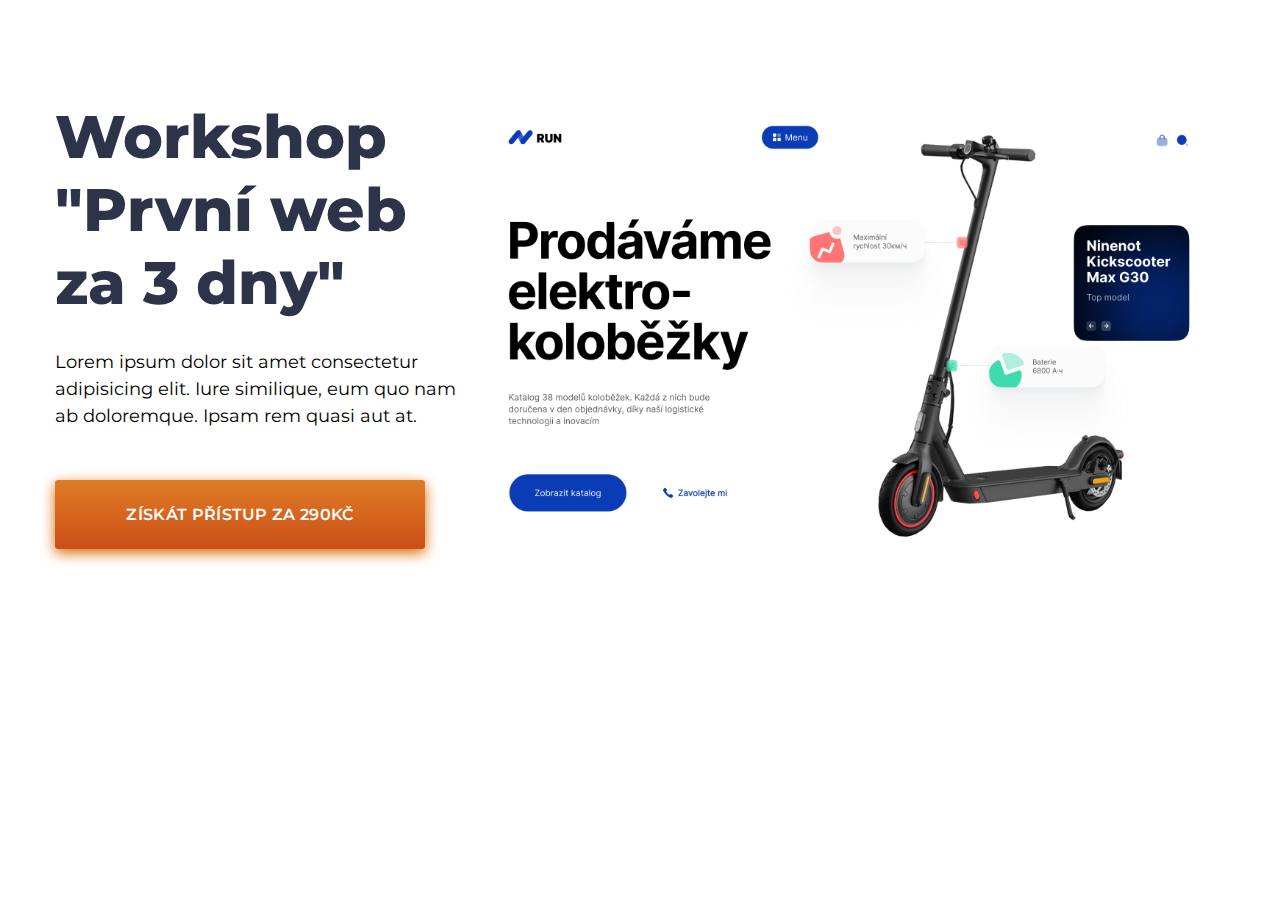
<file: code.html>
<!DOCTYPE html>
<html lang="en">
<head>
    <meta charset="UTF-8">
    <meta name="viewport" content="width=device-width, initial-scale=1.0">
    <title>Document</title>
    <link rel="stylesheet" href="css/main.css">
    <link href="https://fonts.googleapis.com/css2?family=Montserrat:ital,wght@0,300;0,400;0,600;0,700;1,300&display=swap" rel="stylesheet"></head>
</head>
<body>
    <main>
        <section class="code">
            <div class="container">
                <div class="code-block">
                    <div class="code-text">
                        <h1 class="code-header">Workshop "První web za 3 dny"</h1>
                        <p class="code-desc">Lorem ipsum dolor sit amet consectetur adipisicing elit. Iure similique, eum quo nam ab doloremque. Ipsam rem quasi aut at.</p>
                        <a href="" class="code-button">Získát přístup za 290kč</a>
                    </div>
                    <div class="code-right">
                        <img src="img/kod.png" alt="" class="code-image">
                    </div>
                </div>
            </div>
        </section>
    </main>
</body>
</html>
</file>
<file: css/main.css>
* {
  box-sizing: border-box;
  margin: 0;
  padding: 0;
}

body {
  font-family: 'Montserrat', sans-serif;
  overflow-x: hidden;
}

.container {
  max-width: 1170px;
  width: 96%;
  margin: auto;
}

.container-x {
  max-width: 1000px;
}

@media (max-width: 640px) {
  .container {
    width: 90%;
  }
}

.header {
  padding: 10px 0;
}

.header.black {
  background-color: #131313;
  color: #fff;
}

.header-nav {
  display: flex;
  align-items: center;
  justify-content: space-between;
}

.header-menu {
  display: flex;
}

.header-menu__item {
  margin-right: 20px;
  position: relative;
  cursor: pointer;
  padding: 20px 0;
  font-size: 14px;
  color: #6f809a;
}

.header-menu__item a {
  text-decoration: none;
  color: inherit;
  color: #6f809a;
}

.header-menu__item--dropdown:hover .header-menu__dropdown {
  display: block;
}

.header-menu__item--dropdown:hover .arrow-down {
  border-bottom: 5px solid black;
  border-top: 0px solid black;
}

.header-menu__dropdown {
  display: none;
  position: absolute;
  left: 50%;
  transform: translateX(-50%);
  background-color: #f9f9f9;
  min-width: 160px;
  max-width: 300px;
  box-shadow: 0 10px 13px rgba(38, 55, 66, 0.2);
  border-top: 4px solid #6f809a;
  z-index: 1;
  padding: 20px 0;
  margin-top: 16px;
}

.header-menu__dropdown:before {
  content: "";
  position: absolute;
  width: 0;
  height: 0;
  border-color: transparent transparent #6f809a;
  border-style: solid;
  border-width: 0 10px 8px;
  top: -0.625rem;
  left: 50%;
  transform: translateX(-50%);
}

.header-menu__dropdown a {
  color: black;
  padding: 10px 30px;
  text-decoration: none;
  white-space: nowrap;
  display: block;
  text-align: left;
  font-size: 14px;
  color: #6f809a;
}

.header-menu__dropdown a:hover {
  background-color: #e0e2e7;
}

.header-logo img {
  max-width: 150px;
}

.dropbtn {
  display: flex;
  align-items: center;
}

.dropbtn .arrow-down {
  margin-left: 10px;
  width: 0;
  height: 0;
  border-left: 5px solid transparent;
  border-right: 5px solid transparent;
  border-top: 5px solid black;
}

.offer {
  max-height: 50.625rem;
  min-height: 36.25rem;
  height: calc(100vh - 10rem);
  padding: 50px 0;
  background-color: #290A6B;
  color: #fff;
  position: relative;
  display: flex;
  flex-direction: column;
  justify-content: center;
}

.offer-content {
  max-width: 600px;
}

.offer-reg {
  font-size: 18px;
  font-weight: 600;
  background-color: #d84940;
  color: #fff;
  text-decoration: none;
  border-radius: 5px;
  padding: 15px 35px;
  margin-top: 25px;
  display: inline-block;
}

.offer-desc {
  font-size: 18px;
  margin-top: 30px;
  line-height: 1.5;
}

.offer-small {
  display: block;
  max-width: 200px;
  margin-top: 20px;
  font-size: 15px;
  font-weight: 300;
  font-style: italic;
}

.offer-title {
  font-size: 62px;
  line-height: 1;
  font-weight: 700;
  margin: 0;
  letter-spacing: -1px;
}

.arrow {
  border: solid black;
  border-width: 0 2px 2px 0;
  display: inline-block;
  padding: 10px;
  position: absolute;
  left: 50%;
  transform: translateX(-50%) rotate(45deg);
  border-color: #fff;
  bottom: 50px;
  cursor: pointer;
}

.arrow:hover {
  border-width: 0 3px 3px 0;
}

.profese {
  padding: 70px 0;
}

.h2 {
  color: #323641;
  font-size: 40px;
  text-align: center;
  line-height: 1.2;
}

.subheadline {
  text-align: center;
  color: #6f809a;
  display: block;
}

.timer {
  text-align: center;
  color: #d84940;
  text-transform: uppercase;
  display: block;
}

.code {
  padding: 100px 0;
}

.code-block {
  display: flex;
  justify-content: space-between;
}

.code-header {
  font-size: 60px;
  font-weight: 800;
  line-height: 73px;
  color: #2D3348;
}

.code-text {
  max-width: 600px;
}

.code-button {
  max-width: 370px;
  width: 100%;
  padding: 25px 0 25px;
  background: linear-gradient(180deg, #E07C26 0%, #CA4F18 100%);
  box-shadow: 0px 4px 14px #d76901;
  appearance: none;
  display: flex;
  align-items: center;
  justify-content: center;
  text-decoration: none;
  color: #ffffff;
  text-transform: uppercase;
  font-weight: 600;
  border: none;
  border-radius: 3px;
  letter-spacing: 0.02em;
  margin-top: 50px;
}

.code-desc {
  font-size: 18px;
  margin-top: 30px;
  line-height: 1.5;
}

.code-image {
  width: 100%;
}

.home {
  background-color: #131313;
  position: relative;
}

.home-wrap {
  display: flex;
}

.home-content {
  width: 50%;
  padding-top: 120px;
  padding-bottom: 200px;
}

.home-image {
  width: 50%;
  position: relative;
}

.home-pank {
  width: 800px;
  position: absolute;
  left: -16%;
  bottom: 0;
}

@media (max-width: 960px) {
  .home-pank {
    width: 500px;
  }
}

.home-robot {
  display: none;
}

@media (max-width: 640px) {
  .home-robot {
    display: block;
  }
}

.home-small {
  color: #FBF500;
  font-size: 19px;
  font-weight: 700;
  margin-bottom: 25px;
  display: inline-block;
}

.home-title {
  font-size: 60px;
  font-weight: 700;
  color: #fff;
  text-transform: uppercase;
  line-height: 1.2;
  margin-bottom: 25px;
}

.home-desc {
  font-size: 18px;
  color: #fff;
  margin-bottom: 45px;
  line-height: 1.4;
}

.home .wave {
  position: absolute;
  width: 100%;
  bottom: 0;
}

.home-expirience {
  display: flex;
  color: #6f809a;
  align-items: center;
  max-width: 280px;
  font-size: 16px;
  line-height: 1.3;
  margin-top: 30px;
}

.home-expirience img {
  width: 25px;
  height: 25px;
  margin-right: 10px;
}

.button {
  background-color: #00BCD8;
  text-decoration: none;
  color: #fff;
  padding: 17px 35px;
  font-weight: 600;
  font-size: 18px;
  border-radius: 5px;
  display: inline-block;
}

.h2 {
  color: #323641;
  font-weight: 700;
}

.learn {
  padding: 80px 0;
}

.learn-header {
  margin-bottom: 90px;
  text-align: left;
  font-size: 40px;
}

.learn-block {
  display: flex;
  justify-content: space-between;
  flex-wrap: wrap;
}

.learn-block__item {
  width: 25%;
  padding: 0 15px;
  display: flex;
  flex-direction: column;
  margin-bottom: 50px;
}

@media (max-width: 1024px) {
  .learn-block__item {
    width: 50%;
  }
}

@media (max-width: 640px) {
  .learn-block__item {
    width: 100%;
  }
}

.learn-block__item div {
  background-color: #131313;
  border-radius: 50%;
  width: 150px;
  height: 150px;
  display: flex;
  justify-content: center;
  align-items: center;
  margin-bottom: 35px;
}

.learn-block__item div img {
  width: 100px;
}

.learn-block__item p {
  max-width: 90%;
  color: #67819c;
  line-height: 1.5;
  font-weight: 300;
  font-size: 16px;
}

.learn-block__item h3 {
  margin-bottom: 15px;
  font-weight: 700;
  font-size: 20px;
}

.info {
  background-color: #131313;
  padding: 140px 0;
}

.info-header {
  color: #fff;
  text-align: left;
  margin-bottom: 50px;
  margin-left: 200px;
}

.info-block {
  display: flex;
}

.info-item {
  box-shadow: 0.1875rem -0.1875rem 0.5625rem -0.125rem #7a7a7a;
  padding: 30px;
  background-color: #fff;
  width: 380px;
  padding: 30px 30px 70px 30px;
  border-radius: 5px;
  position: relative;
  height: auto !important;
  cursor: grab;
}

.info-item .index {
  position: absolute;
  top: 20px;
  left: 20px;
  font-size: 25px;
  font-weight: 700;
}

.info-item .title {
  font-weight: 600;
  font-size: 22px;
  margin-bottom: 15px;
}

.info-item .text {
  line-height: 1.7;
  color: #6f809a;
  font-size: 16px;
}

.info-item .icon {
  width: 120px;
  margin: 30px auto 50px;
}

.info-item .icon img {
  width: 100%;
}

.info .swiper-wrapper {
  min-height: 100%;
}

.program {
  background-color: #131313;
  padding-bottom: 50px;
}

.program-block {
  background: #fff;
  padding: 60px;
}

@media (max-width: 768px) {
  .program-block {
    padding: 40px 30px;
  }
}

.program-block h3 {
  margin-bottom: 30px;
  font-size: 30px;
  color: #313640;
}

.program-header {
  font-size: 36px;
  color: #fff;
  text-align: left;
}

.program-items {
  display: flex;
  flex-wrap: wrap;
  align-items: flex-start;
}

.program-item {
  width: 31%;
  display: flex;
  border-radius: 10px;
  cursor: pointer;
  margin-bottom: 25px;
  padding: 10px 10px 10px 0;
  position: relative;
}

@media (max-width: 1024px) {
  .program-item {
    width: 48%;
  }
}

@media (max-width: 768px) {
  .program-item {
    width: 100%;
    margin-bottom: 10px;
    padding: 0;
  }
  .program-item:before {
    content: "";
    display: block;
    background-color: #d84940;
    font-weight: 800;
    position: absolute;
    left: -20px;
    top: 50%;
    transform: translateY(-50%);
    width: 10px;
    height: 2px;
  }
}

@media (min-width: 768px) {
  .program-item:hover {
    background-color: #f3f3f3;
  }
}

.program-item img {
  width: 40px;
  display: block;
  margin: auto;
}

@media (max-width: 768px) {
  .program-item > div {
    display: none;
  }
}

.program-item svg {
  width: 50px;
}

.program-item p {
  font-size: 18px;
  color: #2b333e;
  margin-left: 15px;
  line-height: 1.5;
}

@media (max-width: 768px) {
  .program-item p {
    margin-left: 0;
  }
}

.program-item div {
  min-width: 50px;
}

.plus {
  position: relative;
  margin-top: -25px;
  color: #2b333e;
  font-size: 18px;
  padding-left: 18px;
  max-width: 500px;
}

@media (max-width: 1024px) {
  .plus {
    margin-top: 0px;
  }
}

@media (max-width: 768px) {
  .plus {
    margin-top: 20px;
    padding-left: 0;
  }
}

.plus:before {
  position: absolute;
  top: 0;
  left: 0;
  content: "+";
  display: inline-block;
  color: #08b7dd;
  font-weight: 700;
  font-size: 18px;
  padding-right: 5px;
}

@media (max-width: 768px) {
  .plus:before {
    left: -20px;
  }
}

.why {
  background-color: #131313;
  color: #fff;
  padding-top: 90px;
  padding-bottom: 70px;
}

.why-header {
  font-size: 40px;
  font-weight: 800;
  margin-bottom: 90px;
}

.why-me {
  display: flex;
  margin-bottom: 90px;
}

.why-me img {
  width: 90px;
  height: 90px;
  margin-right: 40px;
  margin-bottom: 20px;
}

.why-ahoj {
  font-size: 18px;
  margin-bottom: 10px;
  background-color: #242424;
  display: block;
  padding: 20px 40px;
  border-radius: 5px;
  position: relative;
}

.why-ahoj::before {
  content: '';
  border: 10px solid transparent;
  border-right-color: #242424;
  border-left: 0;
  display: block;
  position: absolute;
  top: 50%;
  left: -0.625rem;
  transform: translateY(-50%);
}

.why-small {
  color: #5f5f5f;
  font-size: 14px;
}

.why-block {
  display: flex;
  justify-content: space-between;
  flex-wrap: wrap;
}

.why-item {
  width: 25%;
  position: relative;
  padding: 0 20px;
  margin-bottom: 40px;
}

@media (max-width: 1024px) {
  .why-item {
    width: 50%;
    margin-bottom: 80px;
  }
}

@media (max-width: 768px) {
  .why-item {
    width: 100%;
  }
}

.why-item__index {
  position: absolute;
  top: 0;
  left: 15px;
  color: #fbf500;
  font-weight: 700;
  font-size: 16px;
}

.why-item__image {
  width: 140px;
  height: 140px;
  border-radius: 50%;
  background-color: #222;
  display: flex;
  justify-content: center;
  align-items: center;
  margin-bottom: 30px;
}

.why-item__image img {
  width: 90px;
}

.why-item__header {
  color: #fbf500;
  font-size: 16px;
  margin-bottom: 10px;
}

.why-item__text {
  font-size: 14px;
  line-height: 1.6;
  font-weight: 300;
}

.teacher {
  padding: 100px 0;
  background-color: #131313;
}

.teacher-block {
  display: flex;
  background-color: #fff;
  align-items: stretch;
  overflow: hidden;
  position: relative;
}

.teacher-info {
  padding: 40px 0 40px 65px;
  width: 60%;
}

@media (max-width: 1024px) {
  .teacher-info {
    width: 100%;
    padding: 40px;
  }
}

.teacher-info p {
  font-size: 16px;
  color: #6f809a;
}

.teacher-header {
  font-size: 36px;
  padding-bottom: 30px;
}

.teacher-plus {
  padding-left: 15px;
  margin-bottom: 15px;
}

.teacher-plus li {
  font-size: 16px;
  line-height: 1.5;
  color: #6f809a;
}

.teacher-image {
  width: 40%;
  position: relative;
}

.teacher-image img {
  position: absolute;
  max-width: 100%;
  max-height: 100%;
  display: block;
  left: 41%;
  bottom: -7.1875rem;
  transform: translateX(-50%);
}

.teacher-name {
  position: absolute;
  color: #abb5c3;
  text-align: right;
  top: 40px;
  right: 30px;
  line-height: 1.5;
}

.money {
  background-color: #131313;
  color: #fff;
  padding: 100px 0;
}

.money-header {
  color: #fbf500;
  margin-right: 30px;
  font-size: 60px;
  white-space: nowrap;
  font-weight: 700;
}

.money-amount {
  display: flex;
  align-items: center;
  margin-bottom: 40px;
}

@media (max-width: 768px) {
  .money-amount {
    flex-direction: column;
    align-items: start;
  }
}

@media (max-width: 768px) {
  .money-position {
    margin-top: 10px;
  }
}

.money-position p {
  font-size: 24px;
  font-weight: 700;
  margin-bottom: 5px;
}

.money-position span {
  font-size: 16px;
}

.money-block {
  display: flex;
  align-items: center;
}

@media (max-width: 1024px) {
  .money-block {
    flex-direction: column-reverse;
  }
}

.money-info {
  width: 55%;
}

@media (max-width: 1024px) {
  .money-info {
    width: 70%;
    margin-top: 50px;
  }
}

@media (max-width: 768px) {
  .money-info {
    width: 100%;
  }
}

.money-image {
  width: 45%;
}

@media (max-width: 1024px) {
  .money-image {
    width: 50%;
  }
}

@media (max-width: 768px) {
  .money-image {
    width: 100%;
  }
}

.money-image img {
  width: 100%;
}

.money-company {
  display: flex;
  justify-content: flex-start;
  align-items: center;
}

@media (max-width: 640px) {
  .money-company {
    flex-wrap: wrap;
  }
}

.money-company img {
  width: 120px;
  height: auto;
  opacity: .3;
  margin-right: 45px;
}

@media (max-width: 640px) {
  .money-company img {
    width: 100px;
    margin-right: 20px;
    margin-bottom: 20px;
  }
}

.money-text {
  margin-bottom: 60px;
  width: 85%;
}

.money-text p {
  margin-bottom: 10px;
  color: #e8e8e8;
  line-height: 2;
  font-weight: 300;
}

.project {
  padding-top: 100px;
  background-color: #f5f5f5;
  overflow: hidden;
}

.project-block {
  display: flex;
  margin-bottom: -5px;
}

.project-block__item {
  margin: 0 25px;
  max-width: 370px;
}

.project-block__item img {
  width: 100%;
}

.project-header {
  color: #323641;
  font-size: 36px;
  margin-bottom: 20px;
  text-align: center;
  line-height: 1.2;
}

.project-sub {
  width: 62%;
  display: block;
  margin: auto;
  font-size: 18px;
  margin-bottom: 50px;
  text-align: center;
  line-height: 1.7;
  color: #6e6e6e;
}

.diplom {
  background-color: #131313;
  color: #fff;
  padding: 100px 0;
}

.diplom-block {
  display: flex;
  align-items: center;
  justify-content: space-between;
}

@media (max-width: 1024px) {
  .diplom-block {
    flex-direction: column;
  }
}

.diplom-image img {
  width: 100%;
  max-width: 700px;
}

@media (max-width: 768px) {
  .diplom-image img {
    max-width: 500px;
  }
}

.diplom-header {
  font-size: 36px;
  margin-bottom: 20px;
  line-height: 1.2;
}

.diplom-info {
  max-width: 400px;
}

@media (max-width: 1024px) {
  .diplom-info {
    max-width: 600px;
    margin-top: 50px;
  }
}

@media (max-width: 768px) {
  .diplom-info {
    max-width: 500px;
  }
}

.diplom-info p {
  margin-bottom: 33px;
  font-size: 16px;
  font-weight: 300;
  line-height: 24px;
}

.letter {
  padding: 100px 0;
}

.letter-block {
  display: flex;
}

@media (max-width: 1024px) {
  .letter-block {
    flex-direction: column;
  }
}

.letter-header {
  color: #323641;
  font-size: 36px;
  margin-bottom: 20px;
  font-weight: 700;
  line-height: 1.2;
}

.letter-small {
  width: 60%;
  font-size: 18px;
  color: #6f809a;
}

.letter-name {
  display: flex;
  align-items: center;
  margin-bottom: 30px;
}

@media (max-width: 640px) {
  .letter-name {
    flex-direction: column;
    align-items: flex-start;
  }
}

.letter-name img {
  max-width: 110px;
  width: 100%;
  margin-right: 30px;
}

.letter-name h2 {
  font-size: 30px;
  line-height: 24px;
  font-weight: 700;
  color: #323641;
  margin-bottom: 10px;
}

@media (max-width: 640px) {
  .letter-name h2 {
    margin-top: 20px;
  }
}

.letter-name h3 {
  font-weight: 700;
  color: #323641;
  font-size: 16px;
}

.letter-left {
  width: 45%;
}

@media (max-width: 1024px) {
  .letter-left {
    width: 100%;
  }
}

.letter-date {
  padding-top: 130px;
  padding-left: 90px;
}

@media (max-width: 1024px) {
  .letter-date {
    padding: 0;
  }
}

.letter-date span {
  color: #00bcd8;
  font-weight: 600;
  font-size: 18px;
}

.letter-right {
  width: 55%;
}

@media (max-width: 1024px) {
  .letter-right {
    width: 100%;
  }
}

.letter-me {
  padding: 45px 55px;
  box-shadow: 0 0 9px -2px #7a7a7a;
  background-color: #fff;
  display: flex;
  flex-direction: column;
  border-radius: 5px;
}

@media (max-width: 1024px) {
  .letter-me {
    margin-top: 50px;
    padding: 25px 35px;
  }
}

.letter-skill {
  margin-bottom: 25px;
}

.letter-skill:last-child {
  margin-bottom: 0;
}

.letter-skill h3 {
  font-size: 26px;
  margin-bottom: 20px;
  font-weight: 700;
  color: #323641;
}

.letter-skill ul {
  margin-left: 25px;
}

.letter-skill ul li {
  padding-left: 10px;
  margin-bottom: 5px;
  list-style: outside;
  color: #6f809a;
}

.ask {
  background-color: #131313;
  color: #fff;
  padding: 100px 0;
}

.ask-header {
  font-size: 36px;
  margin-bottom: 40px;
  line-height: 1.2;
  font-weight: 700;
}

.ask-more {
  display: flex;
  justify-content: center;
  margin-top: 35px;
}

.ask-more a {
  color: #00bcd8;
  font-size: 20px;
  font-weight: 700;
  text-decoration: none;
  border-bottom: 2px solid #00bcd8;
  transition-property: filter, border-bottom-color;
  transition-duration: .2s;
}

#accordion-fullprogram > li {
  list-style: none;
  width: 100%;
  margin-bottom: 10px;
  border-radius: 10px;
  box-shadow: 0 0 0.25rem 0.25rem #eee;
}

#accordion-fullprogram > li label {
  font-size: 18px;
  cursor: pointer;
  position: relative;
  font-weight: 600;
  display: flex;
  justify-content: space-between;
  align-items: center;
  background-color: #fff;
  border-top-left-radius: 10px;
  border-top-right-radius: 10px;
  border-bottom-left-radius: 10px;
  border-bottom-right-radius: 10px;
  overflow: hidden;
}

#accordion-fullprogram > li label > .open {
  display: flex;
  flex-basis: 60%;
  justify-content: space-between;
  align-items: center;
  padding: 15px 20px 15px 25px;
  border-right: 1px solid #eee;
}

#accordion-fullprogram > li label > .open img {
  width: 50px;
  height: 50px;
}

#accordion-fullprogram > li label > .open span {
  font-size: 22px;
  color: #333;
  font-weight: 600;
  word-break: break-word;
  padding-right: 15px;
}

#accordion-fullprogram > li label .fullprogram-info {
  display: flex;
  flex-basis: 40%;
  justify-content: space-between;
  align-items: center;
  padding: 15px 10px 15px 20px;
}

#accordion-fullprogram > li label .fullprogram-info__name {
  font-size: 12px;
  color: #323641;
  border: 1px solid #eee;
  border-radius: 20px;
  text-align: center;
  padding: 4px 12px;
  font-weight: 400;
}

#accordion-fullprogram > li label .fullprogram-info__duration {
  display: flex;
  flex-direction: column;
  align-items: flex-end;
}

#accordion-fullprogram > li label .fullprogram-info__duration b {
  font-size: 18px;
  font-weight: 600;
  color: #333;
}

#accordion-fullprogram > li label .fullprogram-info__duration span {
  font-size: 13px;
  font-weight: 400;
  color: #333;
}

#accordion-fullprogram > li label .fullprogram-info__arrow {
  width: 44px;
  height: 44px;
  border-radius: 50%;
  background-color: #f5f5f5;
  margin-left: 30px;
  position: relative;
}

#accordion-fullprogram > li label .fullprogram-info__arrow:after {
  content: "";
  position: absolute;
  top: 50%;
  left: 50%;
  width: 0;
  height: 0;
  border-color: #000 transparent transparent;
  border-style: solid;
  border-width: 14px 7px 0;
  transform: translate(-50%, -50%) rotate(0deg);
  transition: transform .3s ease-in-out,top .3s ease-in-out;
}

#accordion-fullprogram > li label .fullprogram-info__wrap {
  display: flex;
  align-items: center;
}

#accordion-fullprogram .content-fullprogram {
  background-color: #f5f5f5;
  padding: 0;
  line-height: 26px;
  max-height: 0;
  overflow: hidden;
  font-weight: 300;
  border-bottom-left-radius: 10px;
  border-bottom-right-radius: 10px;
}

#accordion-fullprogram .content-fullprogram p {
  font-size: 16px;
}

#accordion > li {
  margin-left: 35px;
}

#accordion li {
  list-style: none;
  margin-bottom: 10px;
  padding: 4px;
  border-radius: 10px;
}

#accordion li input[type="radio"]:checked + label:before {
  background-color: #00bcd8;
}

#accordion li label {
  font-size: 18px;
  cursor: pointer;
  position: relative;
  font-weight: 600;
}

@media (max-width: 1024px) {
  #accordion li label {
    line-height: 1.7;
  }
}

#accordion li label:before {
  content: '';
  position: absolute;
  left: -35px;
  top: 50%;
  transform: translateY(-50%);
  width: 10px;
  height: 10px;
  display: block;
  border-radius: 50%;
  border: 3px solid #00bcd8;
}

#accordion li label span {
  background: linear-gradient(90deg, #abb4c4 33%, rgba(255, 255, 255, 0) 0) repeat-x bottom/6px 2px;
  padding-bottom: 5px;
}

#accordion .content, #accordion .content-fullprogram {
  padding-left: 0px;
  padding-top: 20px;
  line-height: 26px;
  max-height: 0;
  overflow: hidden;
  transition: max-height 0.5s;
  font-weight: 300;
}

#accordion .content p, #accordion .content-fullprogram p {
  font-size: 16px;
}

#accordion label + input[type="radio"] {
  display: none;
}

#accordion input[type="radio"] {
  display: none;
}

#accordion input[type="radio"]:checked + label + .content {
  max-height: 400px;
}

#accordion-fullprogram label + input[type="radio"] {
  display: none;
}

#accordion-fullprogram label + input[type="radio"]:checked + .content-fullprogram {
  max-height: 100%;
  padding: 25px 15px;
}

#accordion-fullprogram label + input[type="radio"]:checked {
  border-bottom-left-radius: 0px;
  border-bottom-right-radius: 0px;
}

.pay {
  padding: 100px 0 200px 0;
  color: #fff;
  background-color: #131313;
}

.pay-header {
  text-align: center;
  font-size: 36px;
  margin-bottom: 20px;
  padding: 0 15px;
  line-height: 1.2;
  font-weight: 700;
}

.pay-text {
  position: relative;
}

.pay-guarantee {
  position: absolute;
  top: 0;
  right: 30px;
  transform: rotate(-15deg);
}

.pay-info {
  font-size: 18px;
  font-weight: 300;
  text-align: center;
}

.pay-tabs {
  margin: 40px 0;
  width: 100%;
}

.pay-wrap {
  position: relative;
}

.pay-wrap .sale {
  position: absolute;
  width: 140px;
  height: 140px;
  font-size: 18px;
  top: 110px;
  right: -96px;
  display: flex;
  z-index: 99;
  flex-direction: column;
  align-items: center;
  justify-content: center;
  background-image: url("../img/sale.svg");
  background-size: contain;
  background-repeat: no-repeat;
  background-position: 50%;
  text-align: center;
  color: #000;
  line-height: 1.1;
  animation: pulse 5s ease-in-out 0s infinite;
}

@media (max-width: 1200px) {
  .pay-wrap .sale {
    top: 85px;
    right: -10px;
  }
}

@media (max-width: 640px) {
  .pay-wrap .sale {
    top: 182px;
    width: 100px;
    height: 100px;
  }
}

.pay-wrap .sale-percent {
  font-size: 36px;
  font-weight: 700;
}

@media (max-width: 640px) {
  .pay-wrap .sale-percent {
    font-size: 22px;
  }
}

.pay-wrap .sale-text {
  font-size: 18px;
}

@media (max-width: 640px) {
  .pay-wrap .sale-text {
    font-size: 14px;
  }
}

.pay-block {
  display: flex;
  justify-content: space-between;
}

.pay-buy-wrap {
  display: flex;
  justify-content: space-between;
  color: #fff;
  background-color: #ed591a;
  padding: 25px 35px;
  border-top: none;
}

.pay-buy-wrap__item strong {
  font-size: 80px;
  font-weight: 300;
  letter-spacing: -1px;
  line-height: 1;
  margin-right: 70px;
}

@media (max-width: 640px) {
  .pay-buy-wrap__item strong {
    font-size: 60px;
    margin-right: 40px;
  }
}

.pay-buy-wrap__item .date {
  font-size: 18px;
  font-weight: 300;
  margin-bottom: 16px;
  display: inline-block;
}

.pay-buy-wrap__item--price {
  display: flex;
  align-items: center;
  margin-bottom: 7px;
  flex-wrap: wrap;
}

.pay-buy-wrap__item--price .price {
  font-size: 38px;
  line-height: 1;
  margin-top: 10px;
  color: #fff;
  position: relative;
}

@media (max-width: 640px) {
  .pay-buy-wrap__item--price .price {
    font-size: 25px;
  }
}

.pay-buy-wrap__item--price .price:before {
  content: '';
  position: absolute;
  height: 3px;
  top: 55%;
  left: 0;
  width: 100%;
  transform: rotate(-15deg);
  background-color: #fff;
}

.pay-button {
  background-color: #f3bc3d;
  text-decoration: none;
  color: #131313;
  font-size: 21px;
  font-weight: 600;
  padding: 22px 74px;
  border-radius: 5px;
  transition: background .3s;
  min-width: 230px;
}

.pay-button:hover {
  background-color: rgba(243, 188, 61, 0.8);
}

.pay-button-wrap {
  margin-top: 40px;
  display: flex;
  justify-content: center;
  align-items: center;
}

.accent {
  color: #ed591a;
}

.tab {
  overflow: hidden;
  background-color: #131313;
  display: flex;
  align-items: center;
}

@media (max-width: 640px) {
  .tab {
    flex-direction: column;
  }
}

.tab .tablinks {
  outline: none;
  cursor: pointer;
  border: 1px solid #505050;
  padding: 14px 16px;
  font-size: 17px;
  width: 50%;
  margin-bottom: 20px;
  display: flex;
}

@media (max-width: 640px) {
  .tab .tablinks {
    width: 100%;
  }
}

.tab .tablinks.active .circle > div {
  background-color: #ed591a;
}

.tab .tablinks .circle {
  display: flex;
  justify-content: center;
  align-items: center;
  width: 28px;
  height: 28px;
  border: 4px solid #fff;
  margin-right: 18px;
  padding: 2px;
  border-radius: 50%;
}

.tab .tablinks .circle > div {
  padding: 5px;
  background-color: #131313;
  border-radius: 50%;
  width: 13px;
  height: 13px;
  display: block;
}

.tab .tablinks .type p {
  font-weight: 300;
  color: #fff;
  margin-top: 10px;
}

.tab .tablinks .type p a {
  color: #fff;
}

.tab .tablinks.active {
  border-color: #ed591a;
}

.tabcontent:last-child {
  display: none;
}

.footer {
  padding-top: 70px;
  padding-bottom: 30px;
  background-color: #1d1d1d;
  color: #fff;
}

.footer-block {
  display: flex;
  justify-content: space-between;
}

@media (max-width: 640px) {
  .footer-block {
    flex-direction: column;
  }
}

.footer-item {
  margin-bottom: 30px;
}

.footer-copy {
  margin-bottom: 20px;
  color: #f5f5f5;
}

.footer-copy p {
  font-weight: 300;
  font-size: 14px;
  opacity: .6;
  margin-top: 3px;
  max-width: 210px;
}

.footer-date {
  font-size: 20px;
  white-space: nowrap;
  font-weight: 700;
}

.footer ul {
  list-style: none;
}

.footer-contacts {
  margin-bottom: 25px;
}

.footer-contacts li a {
  display: flex;
  text-decoration: none;
  color: #fff;
  font-size: 14px;
  opacity: .6;
  text-decoration: none;
  font-weight: 300;
  position: relative;
  align-items: center;
  line-height: 22px;
}

.footer-contacts li a:hover {
  opacity: 1;
}

.footer-contacts li a svg {
  width: 12px;
  margin-right: 15px;
}

.footer-socials {
  display: flex;
  align-items: center;
  margin-bottom: 30px;
}

@media (max-width: 640px) {
  .footer-socials {
    margin-bottom: 0;
  }
}

.footer-socials li {
  margin-right: 18px;
}

.footer-socials img, .footer-socials svg {
  height: 20px;
  width: 20px;
  opacity: .6;
}

.footer-socials img:hover, .footer-socials svg:hover {
  opacity: 1;
}

.footer-list li {
  margin-bottom: 5px;
  display: block;
}

.footer-list li a {
  display: block;
  text-decoration: none;
  color: #f5f5f5;
  opacity: 1;
  font-size: 14px;
}

.footer-list li a:hover {
  opacity: .6;
}

.footer-header-info {
  font-size: 16px;
  font-weight: 700;
  margin-bottom: 16px;
  white-space: nowrap;
  color: #f5f5f5;
}

.footer-safe {
  display: flex;
  align-items: center;
  padding: 15px;
  margin: 15px 0;
  max-width: 225px;
  background-color: #292929;
  border-radius: 5px;
}

.footer-safe p {
  font-size: 13px;
  margin-left: 10px;
  font-weight: 300;
  font-size: #fff;
}

.footer-safe svg {
  width: 30px;
  height: 30px;
}

.footer-safe img {
  width: 200px;
  height: 50px;
}

.fullprogram {
  padding: 125px 0 150px 0;
  background-color: #f5f5f5;
}

.fullprogram-header {
  font-size: 46px;
  color: #323641;
  font-weight: 700;
  margin-bottom: 50px;
  line-height: 1.2;
}

.fullprogram-week {
  margin-bottom: 50px;
}

.fullprogram-week__header {
  font-size: 18px;
  font-weight: 600;
  color: #333;
  margin-bottom: 15px;
}

.fullprogram-week__bullets {
  white-space: pre-line;
  font-size: 16px;
  margin-bottom: 25px;
  color: #666666;
  line-height: 1.3;
}

.fullprogram-module {
  list-style: none;
  display: flex;
  flex-direction: column;
}

.fullprogram-module li {
  display: flex;
  width: 100%;
  align-items: center;
  padding: 5px 10px;
}

.fullprogram-module li div {
  display: flex;
  font-size: 16px;
  color: #333;
}

.fullprogram-module li div span {
  color: #999;
}

.fullprogram-module li svg {
  width: 18px;
  height: 18px;
  margin-right: 10px;
}

.reviews {
  padding: 150px 0 50px 0;
}

.reviews-header {
  color: #323641;
  font-size: 36px;
  margin-bottom: 16px;
  text-align: center;
  font-weight: 700;
}

.reviews-info {
  color: #6f809a;
  font-size: 18px;
  text-align: center;
  padding: 0 10%;
  line-height: 1.3;
}

.reviews-info a {
  color: #6f809a;
}

.reviews-wrap {
  display: flex;
  justify-content: space-between;
  padding: 40px 40px 70px 40px;
  background-color: transparent;
  box-shadow: 0 0.125rem 0.75rem 0.1875rem #e9e9e9;
}

@media (max-width: 768px) {
  .reviews-wrap {
    flex-direction: column;
    padding: 20px 20px 50px 20px;
  }
}

.reviews-shadow {
  padding: 30px 15px 60px 15px;
}

.reviews-image {
  width: 18%;
  display: flex;
  justify-content: center;
}

@media (max-width: 768px) {
  .reviews-image {
    justify-content: flex-start;
  }
}

.reviews-image img {
  width: 145px;
  height: 145px;
}

.reviews-text {
  width: 78%;
}

@media (max-width: 768px) {
  .reviews-text {
    width: 100%;
  }
}

.reviews-text h3 {
  font-size: 30px;
  color: #323641;
  font-weight: 700;
  margin-bottom: 10px;
}

@media (max-width: 768px) {
  .reviews-text h3 {
    margin-top: 30px;
  }
}

.reviews-text p {
  color: #6f809a;
  font-size: 16px;
  line-height: 1.7;
}

.reviews-item {
  border-radius: 5px;
}

@media (max-width: 640px) {
  .verified {
    max-width: 300px;
  }
}
/*# sourceMappingURL=main.css.map */
</file>
